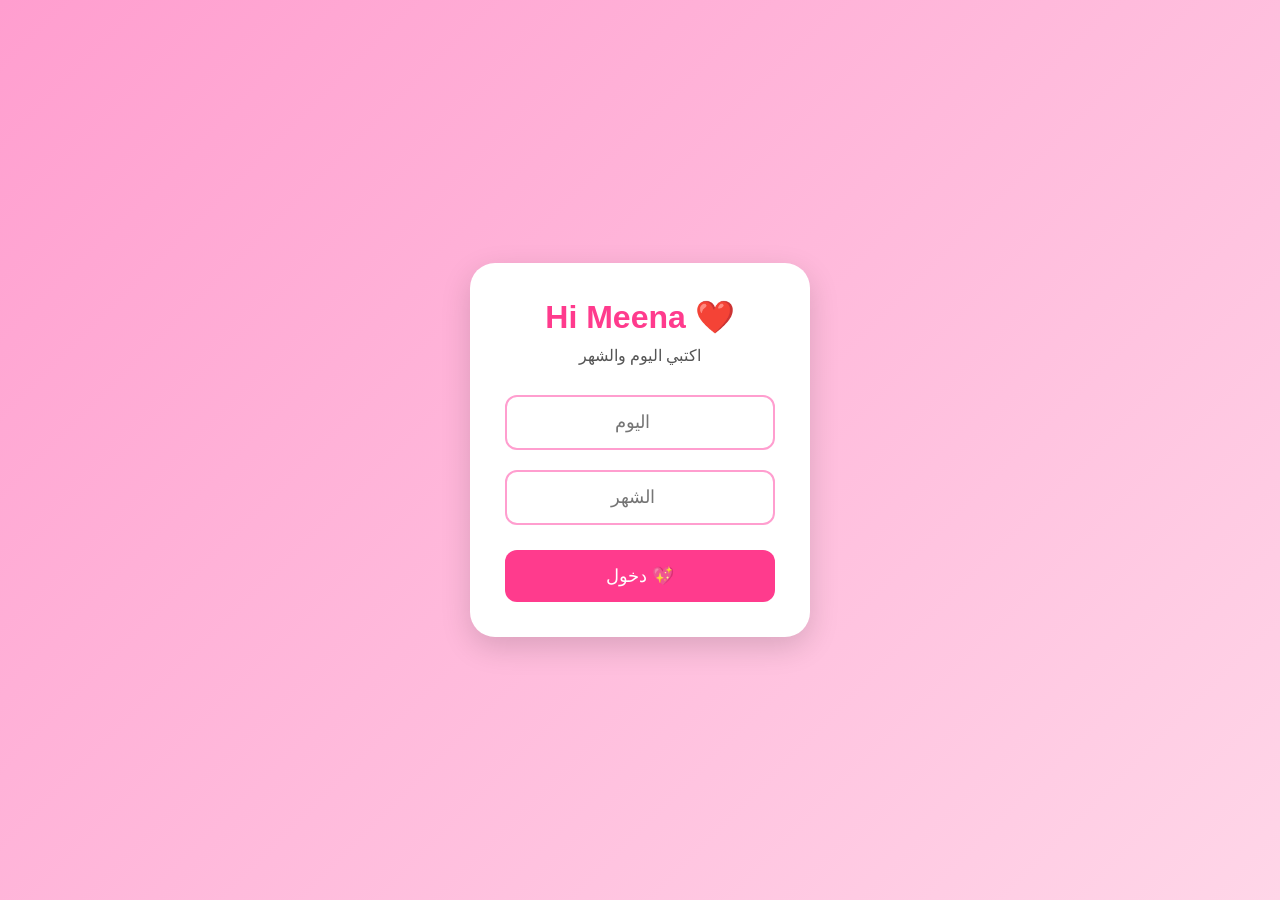
<file: index.html>
<!DOCTYPE html>
<html lang="ar">

<head>
    <meta charset="UTF-8">
    <meta name="viewport" content="width=device-width, initial-scale=1.0">
    <title>Welcome ❤️</title>

    <style>
        * {
            margin: 0;
            padding: 0;
            box-sizing: border-box;
            font-family: Arial, sans-serif;
        }

        body {
            height: 100vh;
            display: flex;
            justify-content: center;
            align-items: center;
            background: linear-gradient(135deg, #ff9ecf, #ffd6e8);
        }

        .login {
            background: white;
            padding: 35px;
            border-radius: 25px;
            width: 340px;
            text-align: center;
            box-shadow: 0 10px 30px rgba(0, 0, 0, .15);
        }

        h1 {
            color: #ff3b8d;
            margin-bottom: 10px;
        }

        p {
            margin-bottom: 20px;
            color: #555;
        }

        input {
            width: 100%;
            padding: 15px;
            margin: 10px 0;
            border: 2px solid #ff9ecf;
            border-radius: 12px;
            font-size: 18px;
            text-align: center;
        }

        button {
            width: 100%;
            padding: 15px;
            margin-top: 15px;
            border: none;
            border-radius: 12px;
            background: #ff3b8d;
            color: white;
            font-size: 18px;
            cursor: pointer;
            transition: .3s;
        }

        button:hover {
            background: #ff1f74;
        }
    </style>

</head>

<body>

    <div class="login">

        <h1>Hi Meena ❤️</h1>

        <p>اكتبي اليوم والشهر</p>

        <input type="number" id="day" placeholder="اليوم">

        <input type="number" id="month" placeholder="الشهر">

        <button onclick="login()">دخول 💖</button>

    </div>

    <script>

        function login() {

            let day = document.getElementById("day").value;

            let month = document.getElementById("month").value;

            if (day == "16" && month == "5") {

                window.location.href = "memories.html";

            } else {

                alert("اليوم أو الشهر غير صحيح ❤️");

            }

        }

    </script>

</body>
</file>
